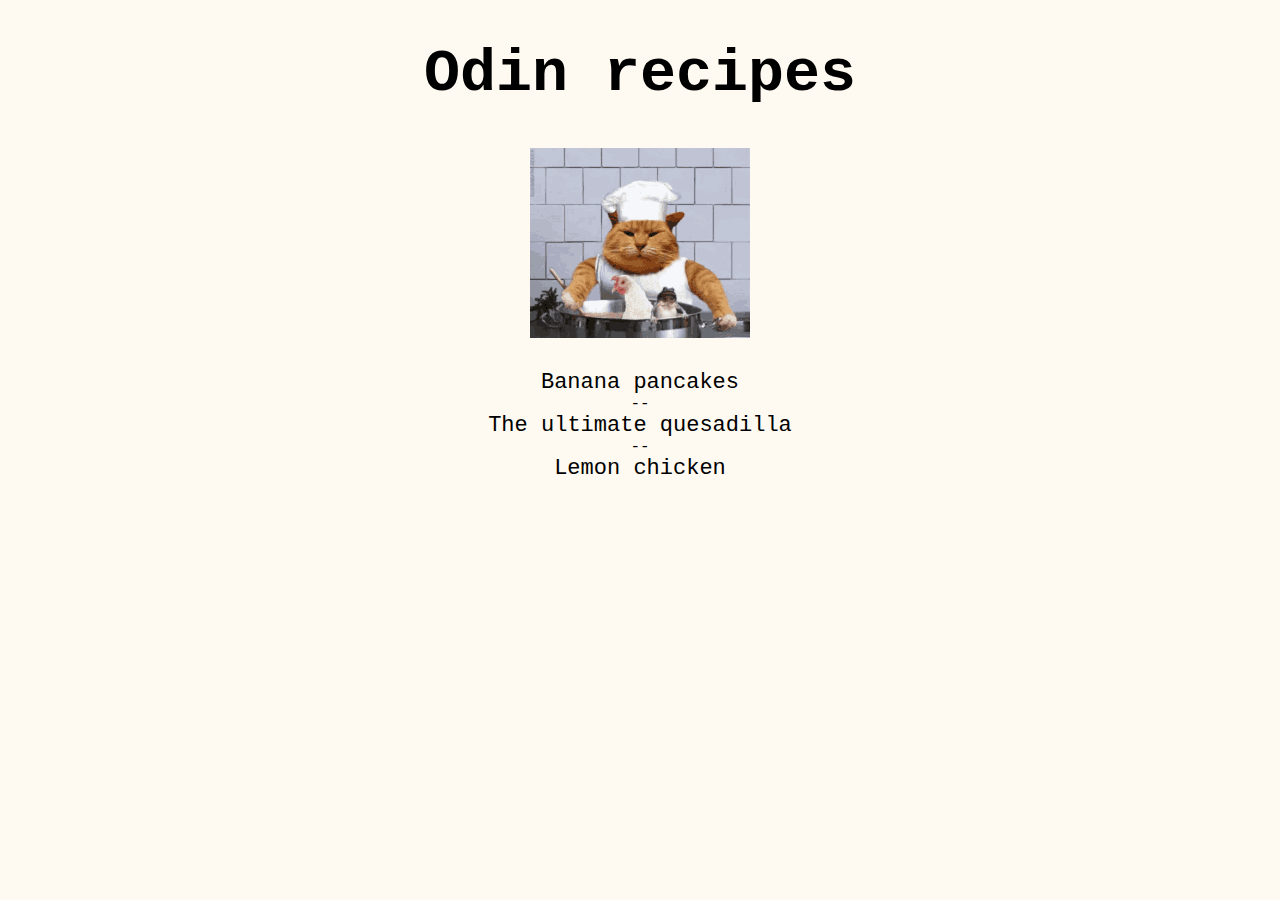
<file: index.html>
<!DOCTYPE html>
<html lang="en">
    <head>
        <Meta charset="UTF-8"> 
        <title>Odin recipes</title>
        <link rel="stylesheet" href="styles.css">
        </head>
    <body>
        <h1 class="Title">Odin <a href="https://www.simplyrecipes.com/" class="Title">recipes</a></h1>

        <img src="./images/catcooking.gif" class="img-main">
    
    <ul class="recipe-list">
        <li><a href="./recipes/bananapancakes.html">Banana pancakes</a></li>
        <li>--</li>
        <li><a href="./recipes/theultimatequesadilla.html">The ultimate quesadilla</a></li>
        <li>--</li>
        <li><a href="./recipes/lemonchicken.html">Lemon chicken</a></li>
    </ul>
    
    </body>    
</html>
</file>
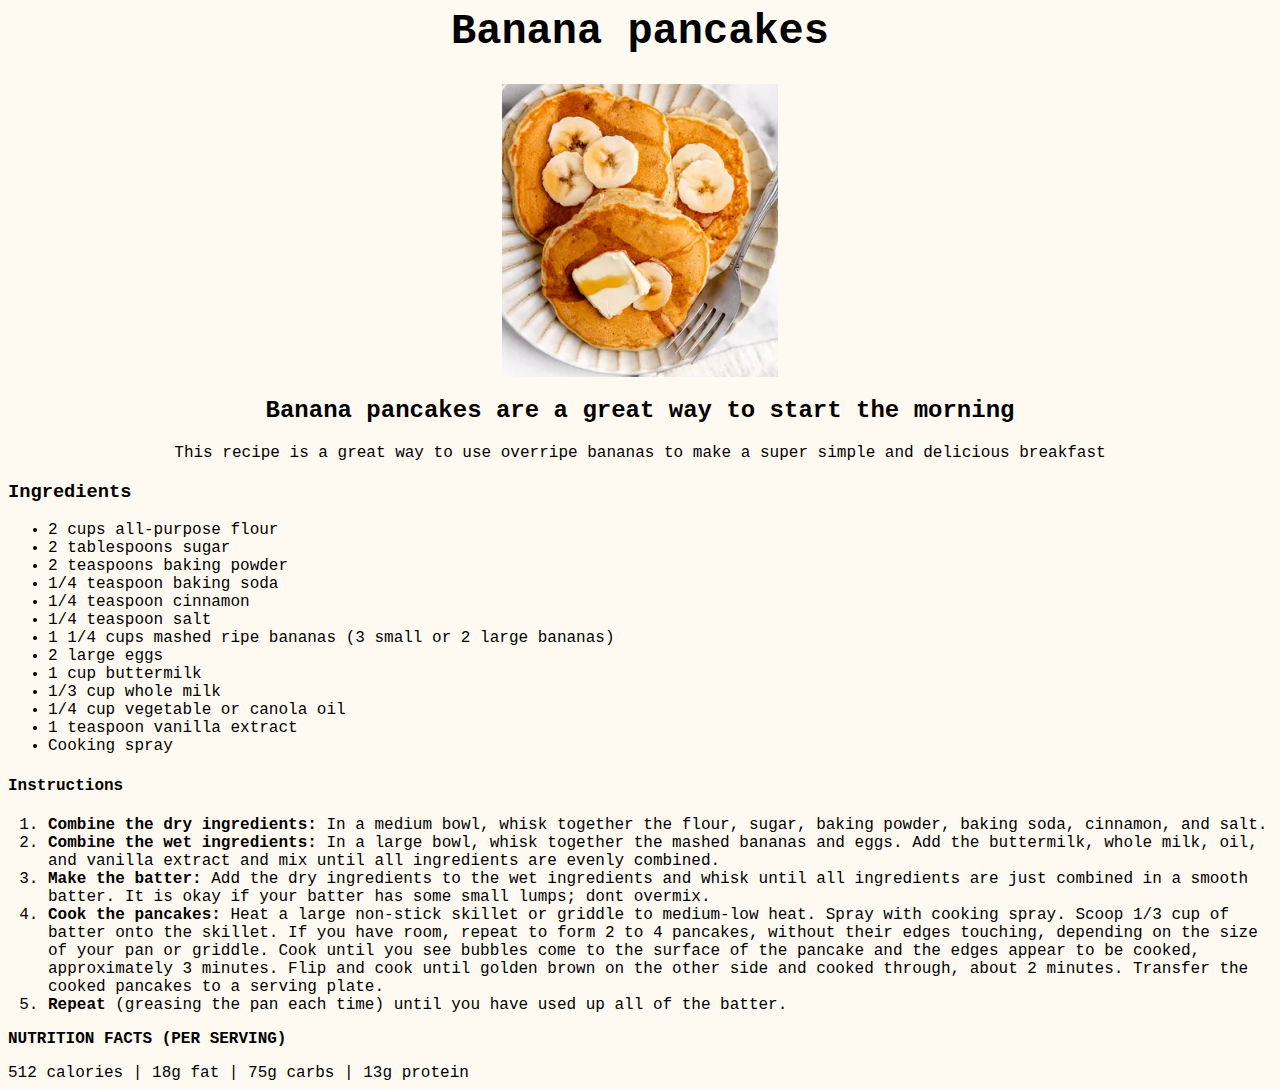
<file: recipes/bananapancakes.html>
<!DOCTYPE html>
<html lang="en">
    <head>
        <Meta charset="UTF-8"> 
        <title>Banana pancakes</title>
        <link rel="stylesheet" href="../styles.css">
        </head>
    <body>


     <h1 class="tbp">Banana pancakes</h1>

    <img src="../images/bananapancakes.png" class="bpimg">

     
     <h2 class="st">Banana pancakes are a great way to start the morning</h2>
     <p class="sp">This recipe is a great way to use overripe bananas to make a super simple and delicious breakfast</p>
     

     <h3 class="ingredients">Ingredients</h3> 


     <ul class="ingredients">
        <li>2 cups all-purpose flour</li>
        <li>2 tablespoons sugar</li>
        <li>2 teaspoons baking powder</li>
        <li>1/4 teaspoon baking soda</li>
        <li>1/4 teaspoon cinnamon</li>
        <li>1/4 teaspoon salt</li>
        <li>1 1/4 cups mashed ripe bananas (3 small or 2 large bananas)</li>
        <li>2 large eggs</li>
        <li>1 cup buttermilk</li>
        <li>1/3 cup whole milk</li>
        <li>1/4 cup vegetable or canola oil</li>
        <li>1 teaspoon vanilla extract</li>
        <li>Cooking spray</li>
    </ul>

    <h4 class="instructions-h">Instructions</h4>
    <ol class="instructions">
            
       <li><strong>Combine the dry ingredients: </strong> In a medium bowl, whisk together the flour, sugar, baking powder, baking soda, cinnamon, and salt.</li>
       
       <li><strong>Combine the wet ingredients: </strong> In a large bowl, whisk together the mashed bananas and eggs. Add the buttermilk, whole milk, oil, and vanilla extract and mix until all ingredients are evenly combined.</li>
       
       <li><strong>Make the batter: </strong> Add the dry ingredients to the wet ingredients and whisk until all ingredients are just combined in a smooth batter. It is okay if your batter has some small lumps; dont overmix.</li>
       
       <li><strong>Cook the pancakes: </strong> Heat a large non-stick skillet or griddle to medium-low heat. Spray with cooking spray. Scoop 1/3 cup of batter onto the skillet. If you have room, repeat to form 2 to 4 pancakes, without their edges touching, depending on the size of your pan or griddle. Cook until you see bubbles come to the surface of the pancake and the edges appear to be cooked, approximately 3 minutes. Flip and cook until golden brown on the other side and cooked through, about 2 minutes. Transfer the cooked pancakes to a serving plate.</li>
       
       <li><strong>Repeat</strong> (greasing the pan each time) until you have used up all of the batter.</li>
       
    </ol> 

    <p class="nf"><strong>NUTRITION FACTS (PER SERVING)</strong></p>
    <p class="nf">512 calories | 18g fat | 75g carbs | 13g protein</p>
    
     </body>
</html>
</file>
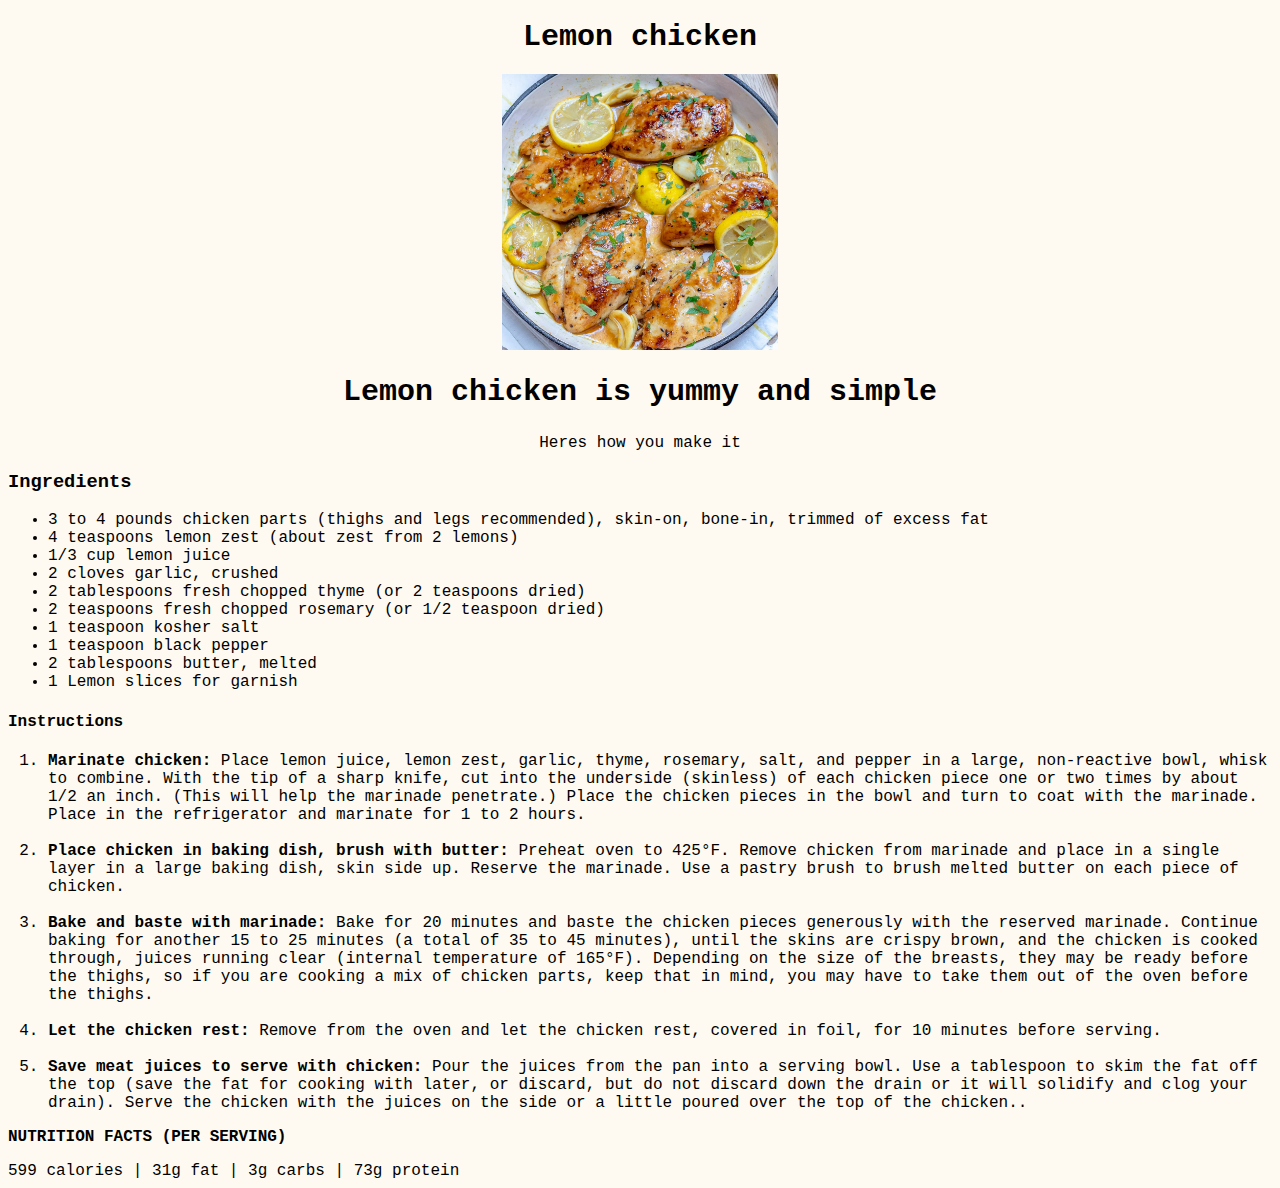
<file: recipes/lemonchicken.html>
<!DOCTYPE html>
<html lang="en">
<head>
    <meta charset="UTF-8">
    <meta http-equiv="X-UA-Compatible" content="IE=edge">
    <meta name="viewport" content="width=device-width, initial-scale=1.0">
    <title>Lemon chicken</title>
    <link rel="stylesheet" href="../styles.css">
</head>
<body>

    <h1 class="lemonChickenHead">Lemon chicken</h1>

   <img src="../images/lemonChicken.png" class="lemonChickenImg">

    
    <h2 class="lemonChickenHead">Lemon chicken is yummy and simple</h2>
    <p class="lemonChickenP">Heres how you make it</p>
    

    <h3 class="ingredients">Ingredients</h3> 


    <ul class="ingredients">
       <li>3 to 4 pounds chicken parts (thighs and legs recommended), skin-on, bone-in, trimmed of excess fat</li>
       <li>4 teaspoons lemon zest (about zest from 2 lemons)</li>
       <li>1/3 cup lemon juice</li>
       <li>2 cloves garlic, crushed</li>
       <li>2 tablespoons fresh chopped thyme (or 2 teaspoons dried)</li>
       <li>2 teaspoons fresh chopped rosemary (or 1/2 teaspoon dried)</li>
       <li>1 teaspoon kosher salt</li>
       <li>1 teaspoon black pepper</li>
       <li>2 tablespoons butter, melted</li>
       <li>1 Lemon slices for garnish</li>
   </ul>

   <h4 class="instructions-h">Instructions</h4>
   <ol class="instructions">
           
      <li><strong>Marinate chicken: </strong> Place lemon juice, lemon zest, garlic, thyme, rosemary, salt, and pepper in a large, non-reactive bowl, whisk to combine.

        With the tip of a sharp knife, cut into the underside (skinless) of each chicken piece one or two times by about 1/2 an inch. (This will help the marinade penetrate.)
        
        Place the chicken pieces in the bowl and turn to coat with the marinade. Place in the refrigerator and marinate for 1 to 2 hours.</li>
        <br>
      <li><strong>Place chicken in baking dish, brush with butter: </strong>Preheat oven to 425°F. Remove chicken from marinade and place in a single layer in a large baking dish, skin side up. Reserve the marinade. Use a pastry brush to brush melted butter on each piece of chicken.</li>
        <br>
      <li><strong>Bake and baste with marinade: </strong> Bake for 20 minutes and baste the chicken pieces generously with the reserved marinade. Continue baking for another 15 to 25 minutes (a total of 35 to 45 minutes), until the skins are crispy brown, and the chicken is cooked through, juices running clear (internal temperature of 165°F).

        Depending on the size of the breasts, they may be ready before the thighs, so if you are cooking a mix of chicken parts, keep that in mind, you may have to take them out of the oven before the thighs.</li>
        <br>
      <li><strong>Let the chicken rest: </strong> Remove from the oven and let the chicken rest, covered in foil, for 10 minutes before serving.

      </li>
        <br>
      <li><strong>Save meat juices to serve with chicken: </strong> Pour the juices from the pan into a serving bowl. Use a tablespoon to skim the fat off the top (save the fat for cooking with later, or discard, but do not discard down the drain or it will solidify and clog your drain).

        Serve the chicken with the juices on the side or a little poured over the top of the chicken..</li>
   </ol>

   <p class="nf"><strong>NUTRITION FACTS (PER SERVING)</strong></p>
   <p class="nf">599 calories | 31g fat | 3g carbs | 73g protein</p>
   
    </body>
</html>
</file>
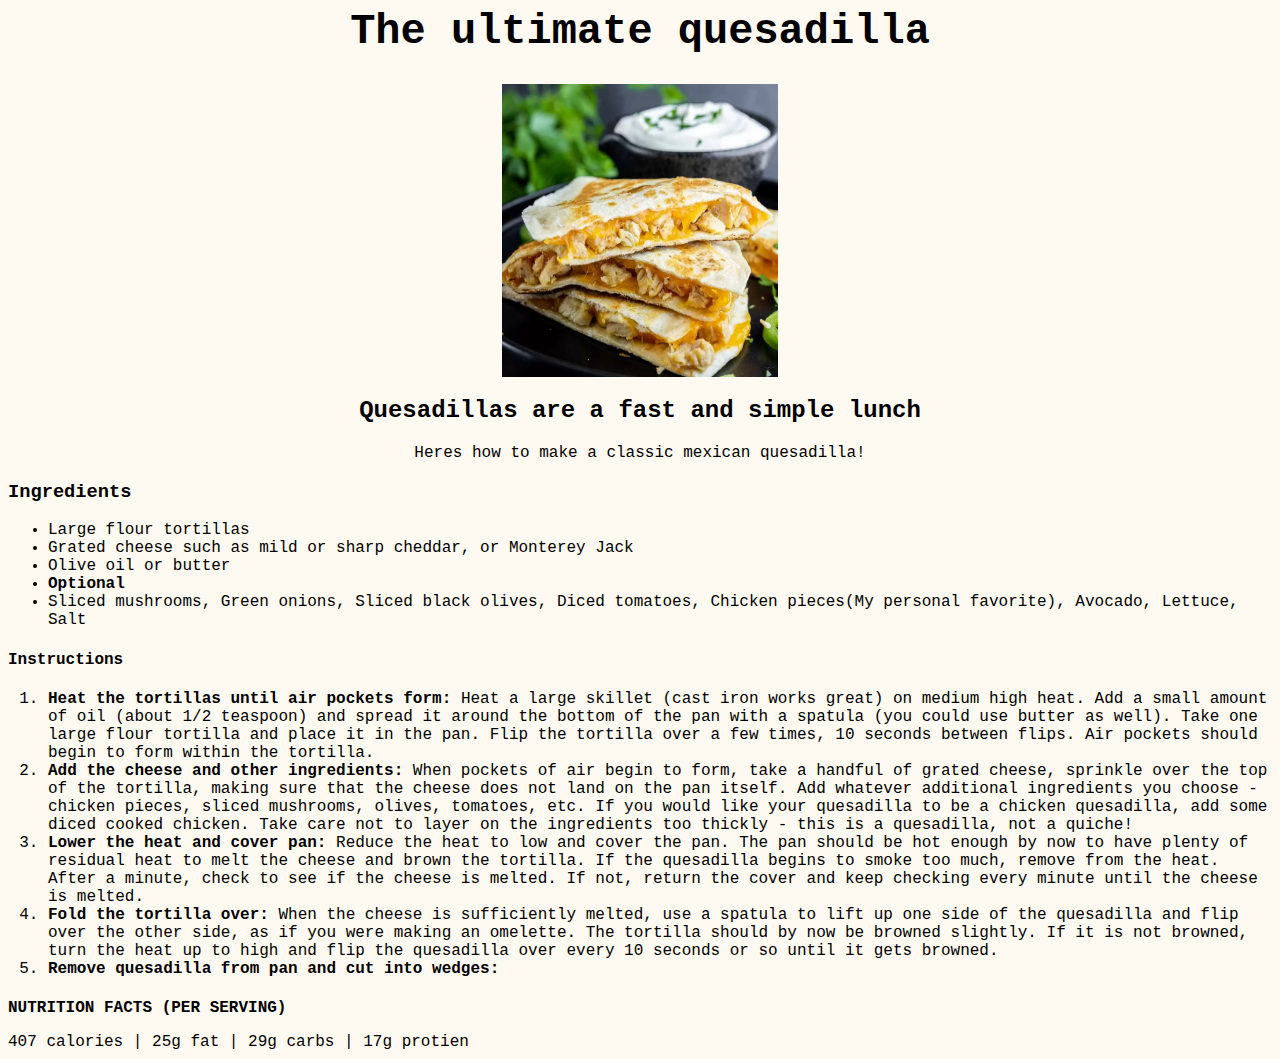
<file: recipes/theultimatequesadilla.html>
<!DOCTYPE html>
<html lang="en">
    <head>
        <Meta charset="UTF-8"> 
        <title>The ultimate quesadilla</title>
        <link rel="stylesheet" href="../styles.css">
        </head>
    <body>

     <h1 class="tuq">The ultimate quesadilla</h1>

    <img src="../images/quesadilla.png" class="qp"
         width="276"
         height="293"/>

     
     <h2 class="fh">Quesadillas are a fast and simple lunch</h2>

     <p class="fp">Heres how to make a classic mexican quesadilla!</p>
     

     <h3 class="qingredients">Ingredients</h3> 


     <ul class="qingredients">
        <li>Large flour tortillas</li>
    <li>Grated cheese such as mild or sharp cheddar, or Monterey Jack</li>
    <li>Olive oil or butter</li>
    <li><strong>Optional</strong></li>
    <li>Sliced mushrooms, Green onions, Sliced black olives, Diced tomatoes, Chicken pieces(My personal favorite), Avocado, Lettuce, Salt</li>
        
      
     </ul>

    <h4 class="qinstructions">Instructions</h4>
    <ol class="qinstructions">
    <li><strong>Heat the tortillas until air pockets form: </strong> Heat a large skillet (cast iron works great) on medium high heat. Add a small amount of oil (about 1/2 teaspoon) and spread it around the bottom of the pan with a spatula (you could use butter as well).
    
        Take one large flour tortilla and place it in the pan. Flip the tortilla over a few times, 10 seconds between flips. Air pockets should begin to form within the tortilla.</li>

    <li><strong>Add the cheese and other ingredients: </strong> When pockets of air begin to form, take a handful of grated cheese, sprinkle over the top of the tortilla, making sure that the cheese does not land on the pan itself.

        Add whatever additional ingredients you choose - chicken pieces, sliced mushrooms, olives, tomatoes, etc. If you would like your quesadilla to be a chicken quesadilla, add some diced cooked chicken.
        
        Take care not to layer on the ingredients too thickly - this is a quesadilla, not a quiche!</li>
    
    <li><strong>Lower the heat and cover pan: </strong> Reduce the heat to low and cover the pan. The pan should be hot enough by now to have plenty of residual heat to melt the cheese and brown the tortilla. If the quesadilla begins to smoke too much, remove from the heat.

        After a minute, check to see if the cheese is melted. If not, return the cover and keep checking every minute until the cheese is melted.</li>
   
    <li><strong>Fold the tortilla over: </strong> When the cheese is sufficiently melted, use a spatula to lift up one side of the quesadilla and flip over the other side, as if you were making an omelette.

        The tortilla should by now be browned slightly. If it is not browned, turn the heat up to high and flip the quesadilla over every 10 seconds or so until it gets browned.</li>
   
    <li><strong>Remove quesadilla from pan and cut into wedges: </strong> </li>
    </ol>

    <h4 class="qnf">NUTRITION FACTS (PER SERVING)</h4>
   <p class="qnutrition">407 calories | 25g fat | 29g carbs | 17g protien</p>

    
    </body>
</html>
</file>
<file: styles.css>
body{
    background-color: #FFFAF1
}

.Title,
.tbp,
.tuq,
.lemonChickenHead{
    font-size: 60px;
    text-align: center;
    font-family: "Courier New", Courier, monospace;
}

.tbp,
.tuq{
    font-size: 42px;
}

.img-main,
.bpimg,
.qp,
.lemonChickenImg{
    display: block;
    margin-left: auto;
    margin-right: auto;
}

.lemonChickenImg{
    width: 276px;
    height: 293;
}
.recipe-list,
.st,
.sp,
.fh,
.fp,
.lemonChickenHead,
.lemonChickenP{
    text-align: center;
    list-style-type: none;
    padding: 1em;
    font-family: "Courier New", Courier, monospace;
}

.st,
.sp,
.fh,
.fp,
.lemonChickenHead,
.lemonChickenP{
    padding: 0%;
}

a {
    font-size: 22px;
    color: black;
    text-decoration: none;
}



.qingredients,
.qinstructions,
.qnf,
.qnutrition,
.ingredients,
.instructions-h,
.instructions,
.nf{
    font-family: 'Courier New', Courier, monospace;
}

.lemonChickenHead{
    font-size: 30px;
}


.tuq,
.tbp{
    margin-top: 0px;
    padding-top: 0px;
}

.qnutrition,
.qnf,
.nf {
    margin-bottom: 0px;
    padding-bottom: 0px;
}
</file>
